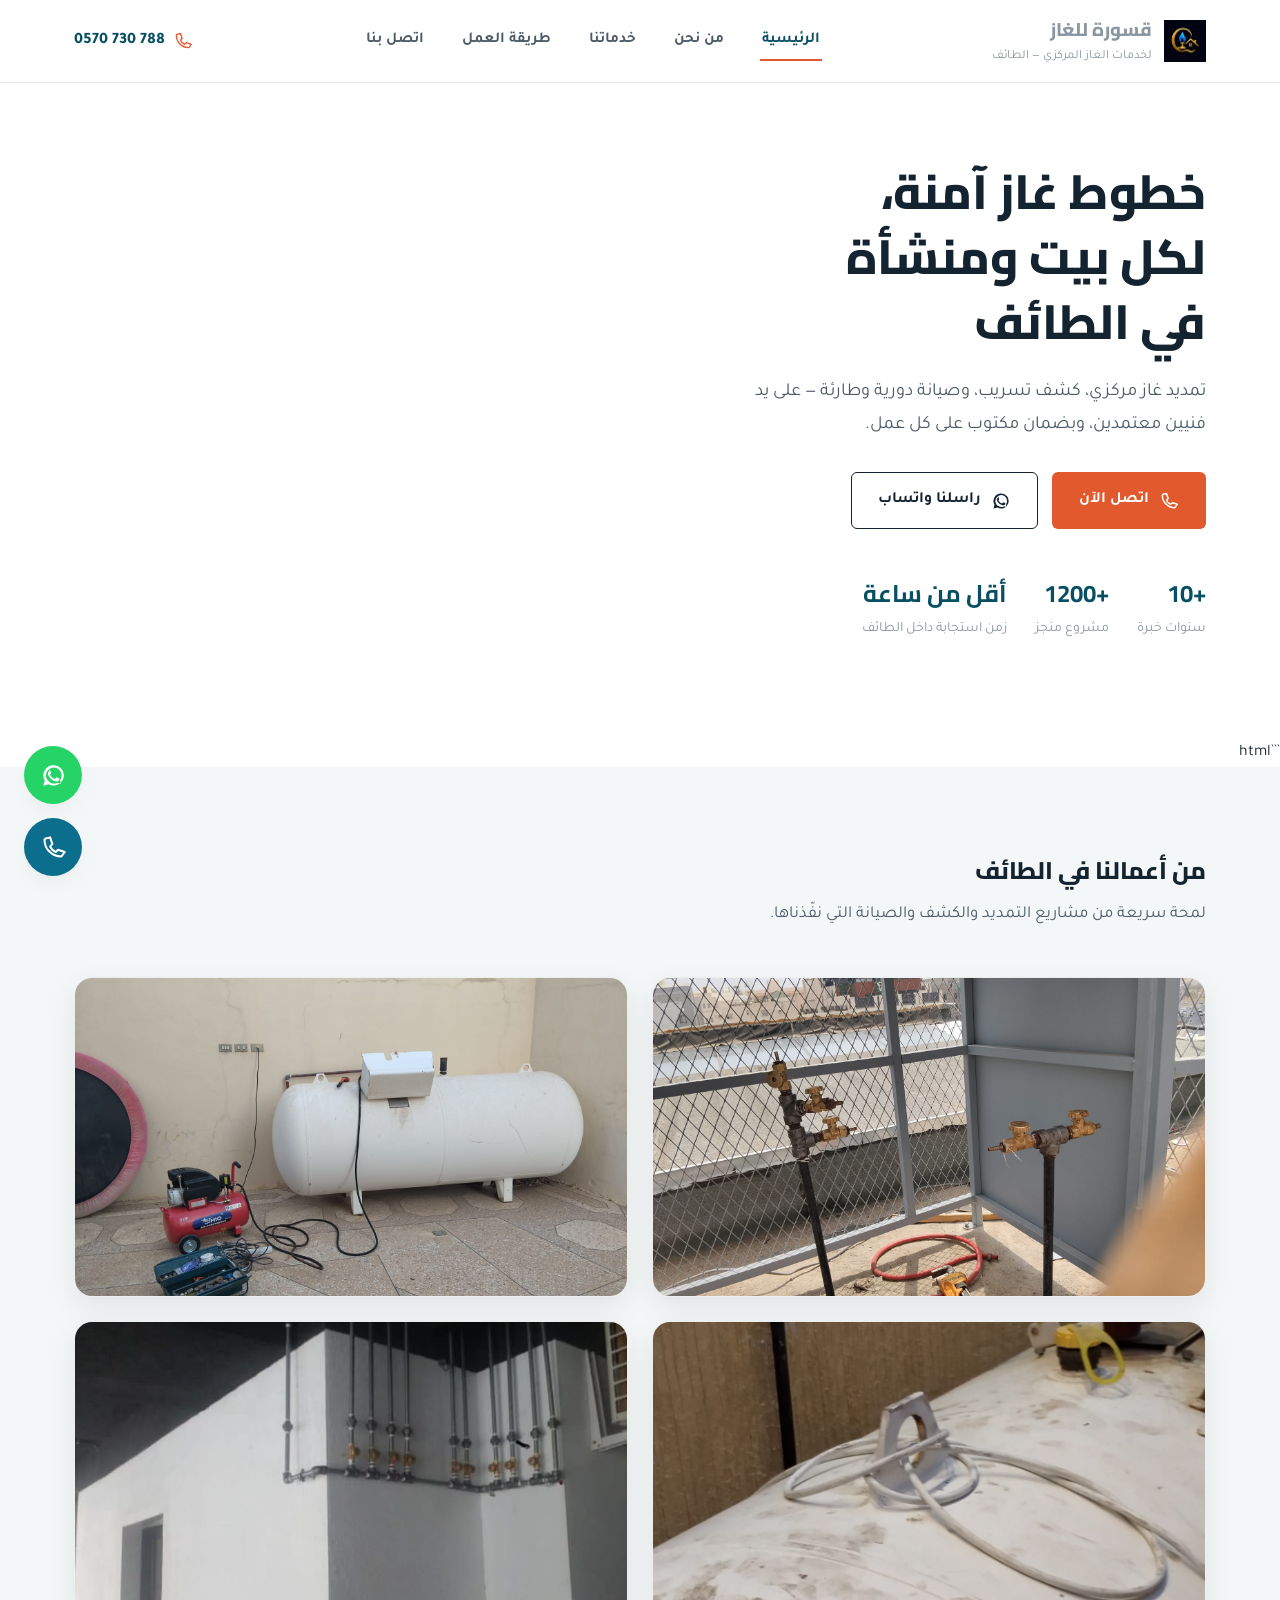
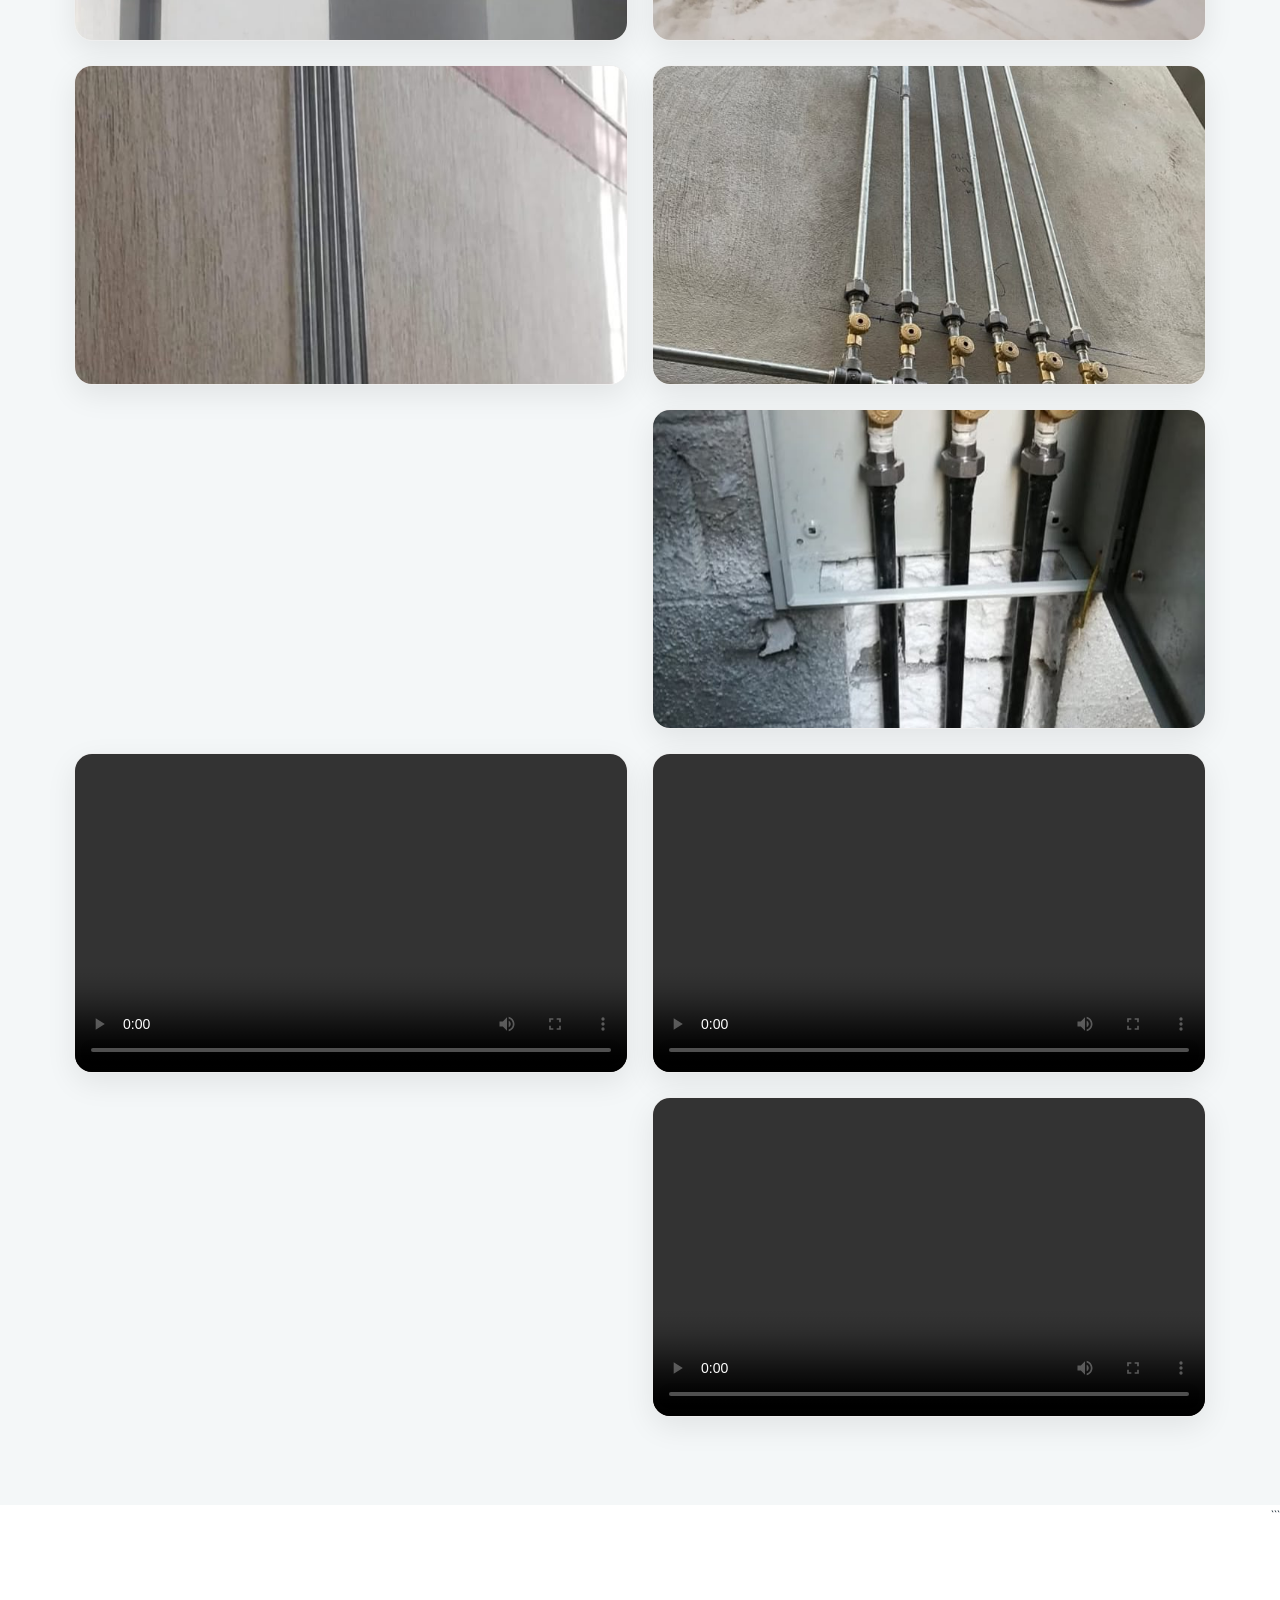
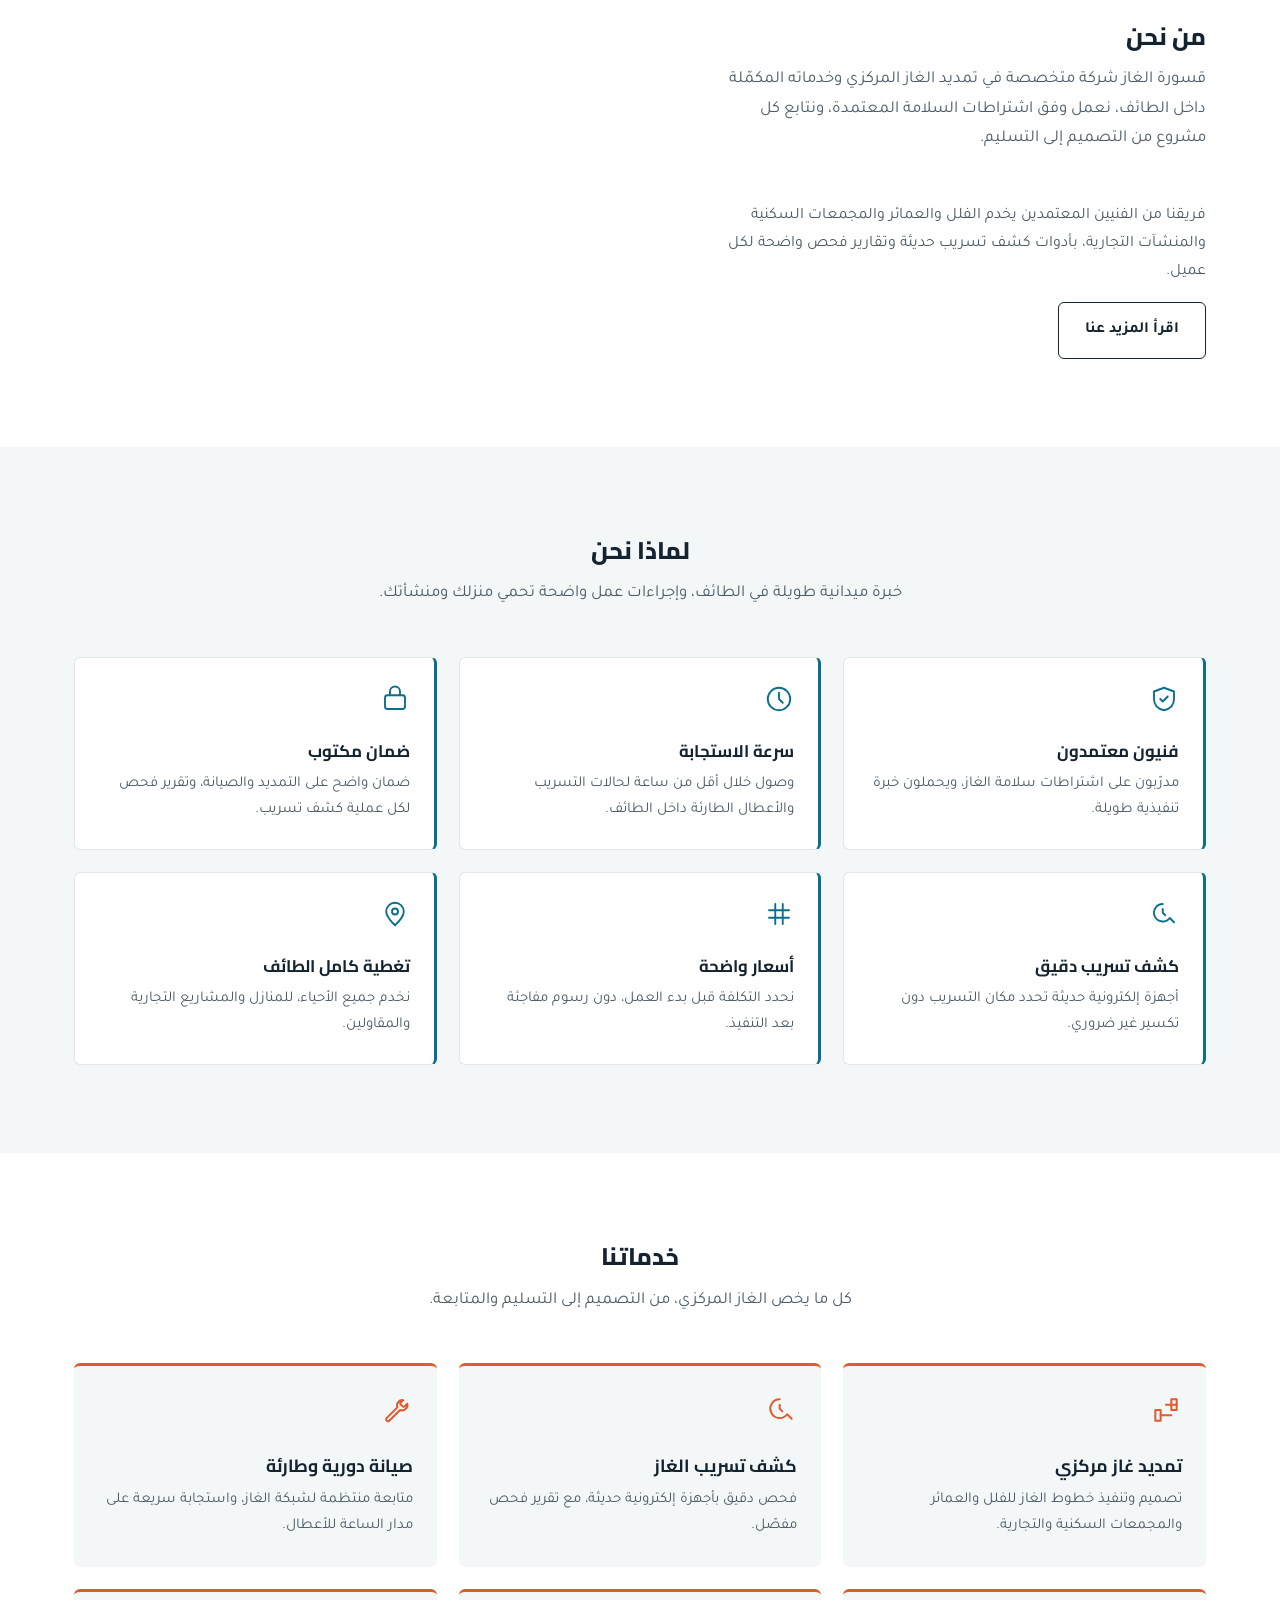
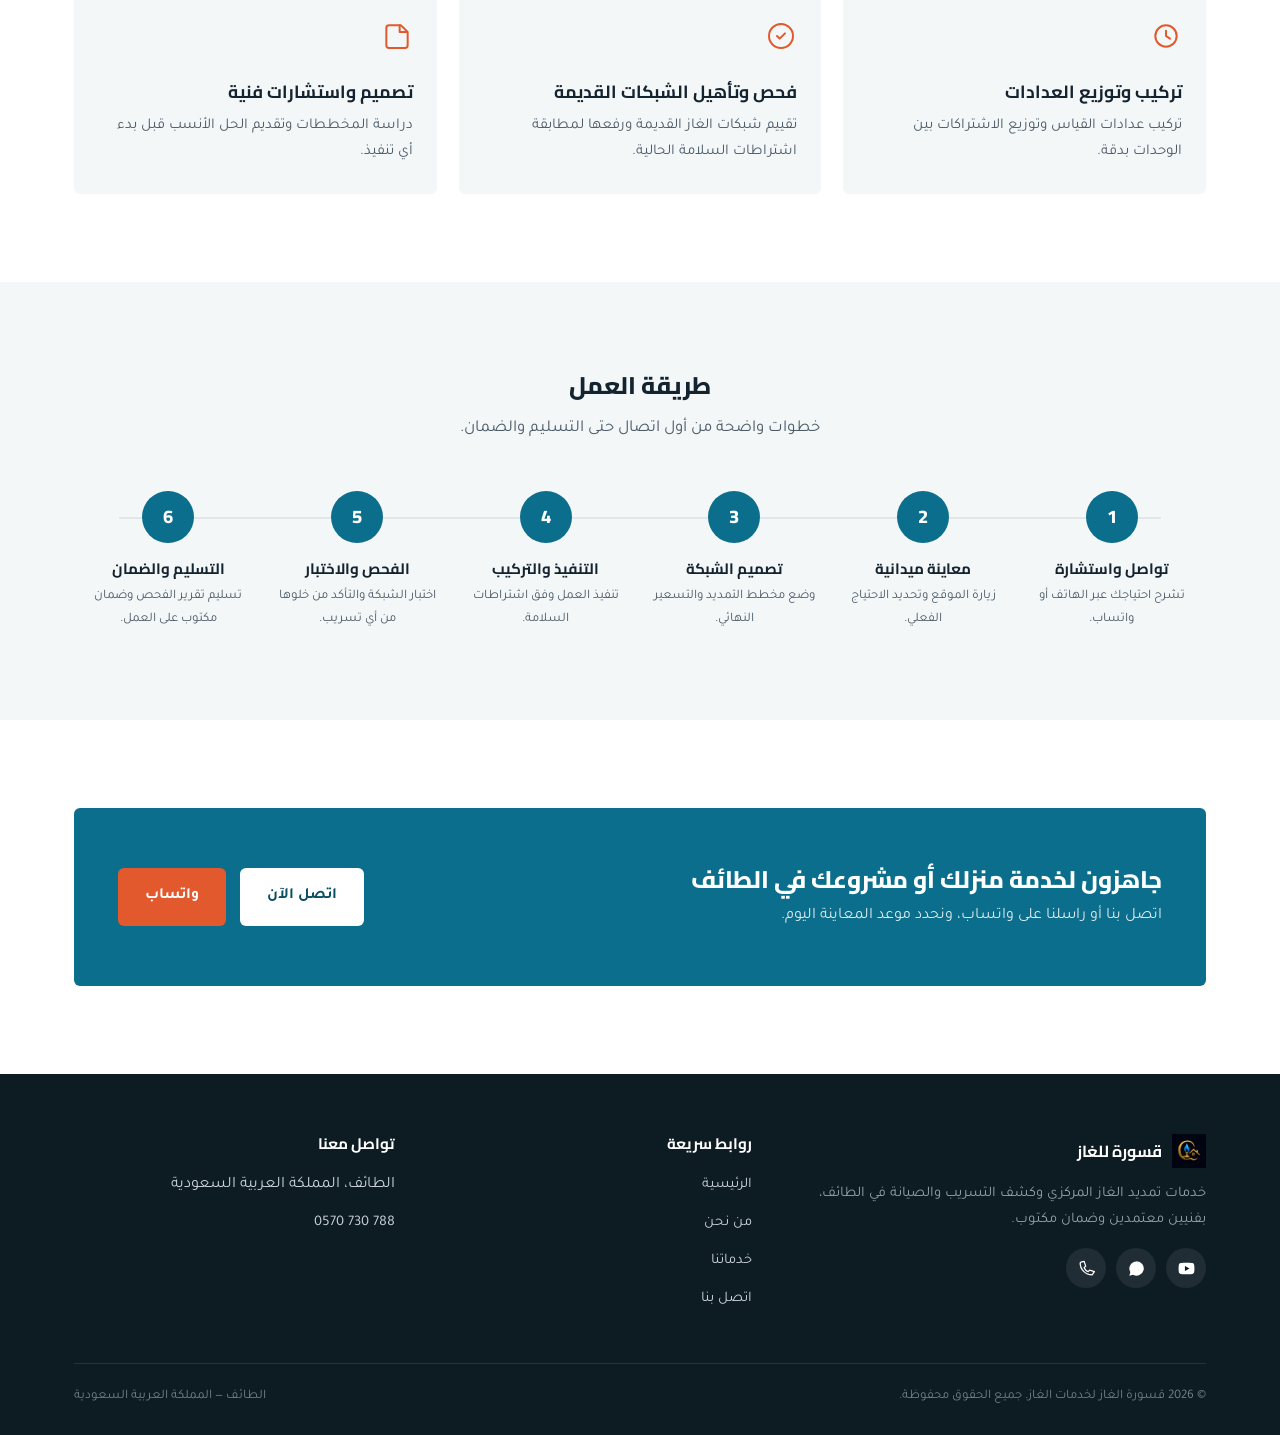
<file: index.html>
<!DOCTYPE html>
<html lang="ar" dir="rtl">
<head>
<meta charset="UTF-8">
<meta name="viewport" content="width=device-width, initial-scale=1.0">
<title>قسورة للغاز | تمديد غاز مركزي وكشف تسريب وصيانة في الطائف</title>
<meta name="description" content="قسورة الغاز لخدمات الغاز في الطائف: تمديد غاز مركزي، كشف تسريب، صيانة دورية وطارئة، بفنيين معتمدين وضمان مكتوب. اتصل الآن: 0570730788">
<link rel="icon" type="image/jpeg" href="assets/favicon.jpeg">
<link rel="preconnect" href="https://fonts.googleapis.com">
<link rel="preconnect" href="https://fonts.gstatic.com" crossorigin>
<link href="https://fonts.googleapis.com/css2?family=Cairo:wght@700;800&family=Tajawal:wght@400;500;700&display=swap" rel="stylesheet">
<link rel="stylesheet" href="css/style.css">
</head>
<body>

<!-- ===================== الهيدر ===================== -->
<header class="site-header">
  <div class="container">
    <a href="index.html" class="brand">
      <img src="assets/logo1.jpeg" alt="شعار قسورة الغاز">
      <span>
        <strong>قسورة للغاز</strong>
        <span> لخدمات الغاز المركزي — الطائف </span>
      </span>
    </a>

    <nav class="main-nav" id="main-nav">
      <a href="index.html" class="is-active">الرئيسية</a>
      <a href="about.html">من نحن</a>
      <a href="index.html#services">خدماتنا</a>
      <a href="index.html#process">طريقة العمل</a>
      <a href="contact.html">اتصل بنا</a>
    </nav>

    <div class="header-actions">
      <a class="header-phone" href="tel:+966570730788" aria-label="اتصل بنا">
        <svg viewBox="0 0 24 24" fill="none" stroke="currentColor" stroke-width="1.6" stroke-linecap="round" stroke-linejoin="round"><path d="M4 5c0 8.3 6.7 15 15 15l3-4-6-2-2 2c-2.4-1-4-2.6-5-5l2-2-2-6-4 1z"/></svg>
        <span>0570 730 788</span>
      </a>
      <button class="nav-toggle" id="nav-toggle" aria-label="فتح القائمة" aria-expanded="false" aria-controls="main-nav">
        <svg viewBox="0 0 24 24" fill="none" stroke="currentColor" stroke-width="1.8" stroke-linecap="round"><path d="M4 6h16M4 12h16M4 18h16"/></svg>
      </button>
    </div>
  </div>
</header>

<!-- ===================== الهيرو ===================== -->
<section class="hero">
  <div class="container">
    <div class="hero-copy">
      <h1>خطوط غاز آمنة، لكل بيت ومنشأة في الطائف</h1>
      <p class="lede">تمديد غاز مركزي، كشف تسريب، وصيانة دورية وطارئة — على يد فنيين معتمدين، وبضمان مكتوب على كل عمل.</p>
      <div class="hero-actions">
        <a class="btn btn-primary" href="tel:+966570730788">
          <svg viewBox="0 0 24 24" fill="none" stroke="currentColor" stroke-width="1.8" stroke-linecap="round" stroke-linejoin="round"><path d="M4 5c0 8.3 6.7 15 15 15l3-4-6-2-2 2c-2.4-1-4-2.6-5-5l2-2-2-6-4 1z"/></svg>
          اتصل الآن
        </a>
        <a class="btn btn-outline" href="https://wa.me/966570730788?text=مرحباً%2C%20أرغب%20بالاستفسار%20عن%20خدمات%20الغاز" target="_blank" rel="noopener">
          <svg viewBox="0 0 24 24" fill="currentColor"><path d="M12 3a9 9 0 0 0-7.8 13.5L3 21l4.7-1.2A9 9 0 1 0 12 3zm0 1.8a7.2 7.2 0 0 1 6.1 11l-.2.4.8 3-3-.8-.4.2A7.2 7.2 0 1 1 12 4.8zm-3.6 3.5c-.2 0-.5 0-.6.3-.2.3-.8.8-.8 1.9s.8 2.2 1 2.4c.1.2 1.7 2.7 4.3 3.7 2.1.8 2.5.6 3 .6.5 0 1.6-.6 1.8-1.2.2-.6.2-1.1.1-1.2-.1-.1-.2-.2-.5-.3l-1.7-.8c-.2-.1-.4-.2-.6.1-.2.3-.7.9-.9 1-.2.2-.3.2-.6.1-.3-.2-1.2-.5-2.3-1.4-.9-.8-1.4-1.8-1.6-2-.2-.3 0-.4.1-.6l.4-.5c.1-.2.2-.3.3-.5.1-.2 0-.4 0-.5-.1-.1-.6-1.5-.8-2-.2-.5-.4-.4-.6-.4z"/></svg>
          راسلنا واتساب
        </a>
      </div>
      <div class="hero-meta">
        <div><strong>+10</strong><span>سنوات خبرة</span></div>
        <div><strong>+1200</strong><span>مشروع منجز</span></div>
        <div><strong>أقل من ساعة</strong><span>زمن استجابة داخل الطائف</span></div>
      </div>
    </div>


  </div>
</section>

<!-- ===================== أعمالنا: صور وفيديوهات ===================== -->
```html
<section class="section section--soft" id="gallery">
  <div class="container">
    <div class="section-head">
      <h2>من أعمالنا في الطائف</h2>
      <p>لمحة سريعة من مشاريع التمديد والكشف والصيانة التي نفّذناها.</p>
    </div>

    <div class="media-grid">

      <figure class="media-card">
        <img src="assets/1.jpeg" alt="من أعمال تمديد الغاز">
      </figure>

      <figure class="media-card">
        <img src="assets/2.jpeg" alt="من أعمال كشف تسريب الغاز">
      </figure>

      <figure class="media-card">
        <img src="assets/4.jpeg" alt="من أعمال الغاز في الطائف">
      </figure>

            <figure class="media-card">
        <img src="assets/5.jpeg" alt="من أعمال الغاز في الطائف">
      </figure>

            <figure class="media-card">
        <img src="assets/6.jpeg" alt="من أعمال الغاز في الطائف">
      </figure>

            <figure class="media-card">
        <img src="assets/7.jpeg" alt="من أعمال الغاز في الطائف">
      </figure>

            <figure class="media-card">
        <img src="assets/8.jpeg" alt="من أعمال الغاز في الطائف">
      </figure>

    </div>

    <div class="video-grid">

      <div class="video-card">
        <video controls preload="metadata">
          <source src="assets/1.mp4" type="video/mp4">
          المتصفح لا يدعم تشغيل الفيديو.
        </video>
      </div>

      <div class="video-card">
        <video controls preload="metadata">
          <source src="assets/2.mp4" type="video/mp4">
          المتصفح لا يدعم تشغيل الفيديو.
        </video>
      </div>

      <div class="video-card">
        <video controls preload="metadata">
          <source src="assets/3.mp4" type="video/mp4">
          المتصفح لا يدعم تشغيل الفيديو.
        </video>
      </div>

    </div>

  </div>
</section>
```


<!-- ===================== من نحن (نبذة) ===================== -->
<section class="section" id="about">
  <div class="container contact-grid">
    <div>
      <div class="section-head">
        <h2>من نحن</h2>
        <p>قسورة الغاز شركة متخصصة في تمديد الغاز المركزي وخدماته المكمّلة داخل الطائف، نعمل وفق اشتراطات السلامة المعتمدة، ونتابع كل مشروع من التصميم إلى التسليم.</p>
      </div>
      <p>فريقنا من الفنيين المعتمدين يخدم الفلل والعمائر والمجمعات السكنية والمنشآت التجارية، بأدوات كشف تسريب حديثة وتقارير فحص واضحة لكل عميل.</p>
      <a class="btn btn-outline" href="about.html">اقرأ المزيد عنا</a>
    </div>

  </div>
</section>

<!-- ===================== لماذا نحن ===================== -->
<section class="section section--soft" id="why">
  <div class="container">
    <div class="section-head section-head--center">
      <h2>لماذا نحن</h2>
      <p>خبرة ميدانية طويلة في الطائف، وإجراءات عمل واضحة تحمي منزلك ومنشأتك.</p>
    </div>
    <div class="grid grid--3">
      <div class="feature-card">
        <svg viewBox="0 0 24 24" fill="none" stroke="currentColor" stroke-width="1.5" stroke-linecap="round" stroke-linejoin="round"><path d="M12 3 4 6v6c0 5 3.5 8 8 9 4.5-1 8-4 8-9V6l-8-3z"/><path d="m9 12 2 2 4-4"/></svg>
        <h3>فنيون معتمدون</h3>
        <p>مدرّبون على اشتراطات سلامة الغاز، ويحملون خبرة تنفيذية طويلة.</p>
      </div>
      <div class="feature-card">
        <svg viewBox="0 0 24 24" fill="none" stroke="currentColor" stroke-width="1.5" stroke-linecap="round" stroke-linejoin="round"><circle cx="12" cy="12" r="9"/><path d="M12 7v5l3 3"/></svg>
        <h3>سرعة الاستجابة</h3>
        <p>وصول خلال أقل من ساعة لحالات التسريب والأعطال الطارئة داخل الطائف.</p>
      </div>
      <div class="feature-card">
        <svg viewBox="0 0 24 24" fill="none" stroke="currentColor" stroke-width="1.5" stroke-linecap="round" stroke-linejoin="round"><rect x="4" y="9" width="16" height="11" rx="2"/><path d="M8 9V6a4 4 0 0 1 8 0v3"/></svg>
        <h3>ضمان مكتوب</h3>
        <p>ضمان واضح على التمديد والصيانة، وتقرير فحص لكل عملية كشف تسريب.</p>
      </div>
      <div class="feature-card">
        <svg viewBox="0 0 24 24" fill="none" stroke="currentColor" stroke-width="1.5" stroke-linecap="round" stroke-linejoin="round"><path d="M11 4a7 7 0 1 0 5.6 11.2l3.4 3.4"/><path d="M11 8v3l2 2"/></svg>
        <h3>كشف تسريب دقيق</h3>
        <p>أجهزة إلكترونية حديثة تحدد مكان التسريب دون تكسير غير ضروري.</p>
      </div>
      <div class="feature-card">
        <svg viewBox="0 0 24 24" fill="none" stroke="currentColor" stroke-width="1.5" stroke-linecap="round" stroke-linejoin="round"><path d="M4 9h16M4 15h16" /><path d="M9 4v16M15 4v16"/></svg>
        <h3>أسعار واضحة</h3>
        <p>نحدد التكلفة قبل بدء العمل، دون رسوم مفاجئة بعد التنفيذ.</p>
      </div>
      <div class="feature-card">
        <svg viewBox="0 0 24 24" fill="none" stroke="currentColor" stroke-width="1.5" stroke-linecap="round" stroke-linejoin="round"><path d="M12 21s-7-6.2-7-11a7 7 0 0 1 14 0c0 4.8-7 11-7 11z"/><circle cx="12" cy="10" r="2.4"/></svg>
        <h3>تغطية كامل الطائف</h3>
        <p>نخدم جميع الأحياء، للمنازل والمشاريع التجارية والمقاولين.</p>
      </div>
    </div>
  </div>
</section>

<!-- ===================== خدماتنا ===================== -->
<section class="section" id="services">
  <div class="container">
    <div class="section-head section-head--center">
      <h2>خدماتنا</h2>
      <p>كل ما يخص الغاز المركزي، من التصميم إلى التسليم والمتابعة.</p>
    </div>
    <div class="grid grid--3">
      <div class="service-card">
        <svg viewBox="0 0 24 24" fill="none" stroke="currentColor" stroke-width="1.5" stroke-linecap="round" stroke-linejoin="round"><path d="M4 12h4v8H4zM16 4h4v8h-4z"/><path d="M8 16h8M20 8h-8"/></svg>
        <h3>تمديد غاز مركزي</h3>
        <p>تصميم وتنفيذ خطوط الغاز للفلل والعمائر والمجمعات السكنية والتجارية.</p>
      </div>
      <div class="service-card">
        <svg viewBox="0 0 24 24" fill="none" stroke="currentColor" stroke-width="1.5" stroke-linecap="round" stroke-linejoin="round"><path d="M11 4a7 7 0 1 0 5.6 11.2l3.4 3.4"/><path d="M11 8v3l2 2"/></svg>
        <h3>كشف تسريب الغاز</h3>
        <p>فحص دقيق بأجهزة إلكترونية حديثة، مع تقرير فحص مفصّل.</p>
      </div>
      <div class="service-card">
        <svg viewBox="0 0 24 24" fill="none" stroke="currentColor" stroke-width="1.5" stroke-linecap="round" stroke-linejoin="round"><path d="M14.7 6.3a1 1 0 0 0 0 1.4l1.6 1.6a1 1 0 0 0 1.4 0l2-2A4 4 0 0 1 14.3 12L6 20.3a1.5 1.5 0 0 1-2-2L12.3 10a4 4 0 0 1 4.4-5.4z"/></svg>
        <h3>صيانة دورية وطارئة</h3>
        <p>متابعة منتظمة لشبكة الغاز، واستجابة سريعة على مدار الساعة للأعطال.</p>
      </div>
      <div class="service-card">
        <svg viewBox="0 0 24 24" fill="none" stroke="currentColor" stroke-width="1.5" stroke-linecap="round" stroke-linejoin="round"><circle cx="12" cy="12" r="8"/><path d="M12 8v4l3 2"/></svg>
        <h3>تركيب وتوزيع العدادات</h3>
        <p>تركيب عدادات القياس وتوزيع الاشتراكات بين الوحدات بدقة.</p>
      </div>
      <div class="service-card">
        <svg viewBox="0 0 24 24" fill="none" stroke="currentColor" stroke-width="1.5" stroke-linecap="round" stroke-linejoin="round"><path d="M9 12l2 2 4-4"/><circle cx="12" cy="12" r="9"/></svg>
        <h3>فحص وتأهيل الشبكات القديمة</h3>
        <p>تقييم شبكات الغاز القديمة ورفعها لمطابقة اشتراطات السلامة الحالية.</p>
      </div>
      <div class="service-card">
        <svg viewBox="0 0 24 24" fill="none" stroke="currentColor" stroke-width="1.5" stroke-linecap="round" stroke-linejoin="round"><path d="M4 19V6a2 2 0 0 1 2-2h9l5 5v10a2 2 0 0 1-2 2H6a2 2 0 0 1-2-2z"/><path d="M14 4v5h5"/></svg>
        <h3>تصميم واستشارات فنية</h3>
        <p>دراسة المخططات وتقديم الحل الأنسب قبل بدء أي تنفيذ.</p>
      </div>
    </div>
  </div>
</section>

<!-- ===================== طريقة العمل ===================== -->
<section class="section section--soft" id="process">
  <div class="container">
    <div class="section-head section-head--center">
      <h2>طريقة العمل</h2>
      <p>خطوات واضحة من أول اتصال حتى التسليم والضمان.</p>
    </div>
    <div class="process">
      <div class="process-step"><div class="num">1</div><h4>تواصل واستشارة</h4><p>تشرح احتياجك عبر الهاتف أو واتساب.</p></div>
      <div class="process-step"><div class="num">2</div><h4>معاينة ميدانية</h4><p>زيارة الموقع وتحديد الاحتياج الفعلي.</p></div>
      <div class="process-step"><div class="num">3</div><h4>تصميم الشبكة</h4><p>وضع مخطط التمديد والتسعير النهائي.</p></div>
      <div class="process-step"><div class="num">4</div><h4>التنفيذ والتركيب</h4><p>تنفيذ العمل وفق اشتراطات السلامة.</p></div>
      <div class="process-step"><div class="num">5</div><h4>الفحص والاختبار</h4><p>اختبار الشبكة والتأكد من خلوها من أي تسريب.</p></div>
      <div class="process-step"><div class="num">6</div><h4>التسليم والضمان</h4><p>تسليم تقرير الفحص وضمان مكتوب على العمل.</p></div>
    </div>
  </div>
</section>

<!-- ===================== أرقام ===================== -->


<!-- ===================== دعوة أخيرة ===================== -->
<section class="section">
  <div class="container">
    <div class="cta-band">
      <div>
        <h2>جاهزون لخدمة منزلك أو مشروعك في الطائف</h2>
        <p>اتصل بنا أو راسلنا على واتساب، ونحدد موعد المعاينة اليوم.</p>
      </div>
      <div class="cta-actions">
        <a class="btn btn-white" href="tel:+966570730788">اتصل الآن</a>
        <a class="btn btn-primary" href="https://wa.me/966570730788" target="_blank" rel="noopener">واتساب</a>
      </div>
    </div>
  </div>
</section>

<!-- ===================== الفوتر ===================== -->
<footer class="site-footer">
  <div class="container">
    <div class="footer-grid">
      <div>
        <div class="footer-brand">
          <img src="assets/logo1.jpeg" alt="شعار قسورة الغاز" width="34" height="34">
          <strong>قسورة للغاز</strong>
        </div>
        <p>خدمات تمديد الغاز المركزي وكشف التسريب والصيانة في الطائف، بفنيين معتمدين وضمان مكتوب.</p>
        <div class="social-row">
          <a href="https://youtube.com/@qasouragazservices?si=-0hBZn8vvrT3ul_j" target="_blank" rel="noopener" aria-label="قناتنا على يوتيوب">
            <svg viewBox="0 0 24 24" fill="currentColor"><path d="M22 12s0-3.2-.4-4.7a3 3 0 0 0-2.1-2.1C17.9 4.8 12 4.8 12 4.8s-5.9 0-7.5.4A3 3 0 0 0 2.4 7.3C2 8.8 2 12 2 12s0 3.2.4 4.7a3 3 0 0 0 2.1 2.1c1.6.4 7.5.4 7.5.4s5.9 0 7.5-.4a3 3 0 0 0 2.1-2.1C22 15.2 22 12 22 12z"/><path d="M10 15.3V8.7L15.8 12z" fill="#0d1b23"/></svg>
          </a>
          <a href="https://wa.me/966570730788" target="_blank" rel="noopener" aria-label="واتساب">
            <svg viewBox="0 0 24 24" fill="currentColor"><path d="M12 3a9 9 0 0 0-7.8 13.5L3 21l4.7-1.2A9 9 0 1 0 12 3z"/></svg>
          </a>
          <a href="tel:+966570730788" aria-label="اتصال">
            <svg viewBox="0 0 24 24" fill="none" stroke="currentColor" stroke-width="1.6" stroke-linecap="round" stroke-linejoin="round"><path d="M4 5c0 8.3 6.7 15 15 15l3-4-6-2-2 2c-2.4-1-4-2.6-5-5l2-2-2-6-4 1z"/></svg>
          </a>
        </div>
      </div>
      <div>
        <h4>روابط سريعة</h4>
        <ul class="footer-links">
          <li><a href="index.html">الرئيسية</a></li>
          <li><a href="about.html">من نحن</a></li>
          <li><a href="index.html#services">خدماتنا</a></li>
          <li><a href="contact.html">اتصل بنا</a></li>
        </ul>
      </div>
      <div>
        <h4>تواصل معنا</h4>
        <ul class="footer-links">
          <li>الطائف، المملكة العربية السعودية</li>
          <li><a href="tel:+966570730788" style="direction:ltr;display:inline-block">0570 730 788</a></li>
        </ul>
      </div>
    </div>
    <div class="footer-bottom">
      <span>© <span data-year></span> قسورة الغاز لخدمات الغاز. جميع الحقوق محفوظة.</span>
      <span>الطائف — المملكة العربية السعودية</span>
    </div>
  </div>
</footer>

<!-- ===================== أزرار عائمة ===================== -->
<div class="fab-stack">
  <a class="fab fab-whatsapp" href="https://wa.me/966570730788" target="_blank" rel="noopener" aria-label="تواصل عبر واتساب">
    <svg viewBox="0 0 24 24" fill="currentColor"><path d="M12 3a9 9 0 0 0-7.8 13.5L3 21l4.7-1.2A9 9 0 1 0 12 3zm0 1.8a7.2 7.2 0 0 1 6.1 11l-.2.4.8 3-3-.8-.4.2A7.2 7.2 0 1 1 12 4.8zm-3.6 3.5c-.2 0-.5 0-.6.3-.2.3-.8.8-.8 1.9s.8 2.2 1 2.4c.1.2 1.7 2.7 4.3 3.7 2.1.8 2.5.6 3 .6.5 0 1.6-.6 1.8-1.2.2-.6.2-1.1.1-1.2-.1-.1-.2-.2-.5-.3l-1.7-.8c-.2-.1-.4-.2-.6.1-.2.3-.7.9-.9 1-.2.2-.3.2-.6.1-.3-.2-1.2-.5-2.3-1.4-.9-.8-1.4-1.8-1.6-2-.2-.3 0-.4.1-.6l.4-.5c.1-.2.2-.3.3-.5.1-.2 0-.4 0-.5-.1-.1-.6-1.5-.8-2-.2-.5-.4-.4-.6-.4z"/></svg>
  </a>
  <a class="fab fab-call" href="tel:+966570730788" aria-label="اتصال مباشر">
    <svg viewBox="0 0 24 24" fill="none" stroke="currentColor" stroke-width="1.8" stroke-linecap="round" stroke-linejoin="round"><path d="M4 5c0 8.3 6.7 15 15 15l3-4-6-2-2 2c-2.4-1-4-2.6-5-5l2-2-2-6-4 1z"/></svg>
  </a>
</div>

<script src="js/main.js"></script>
</body>
</html>
</file>
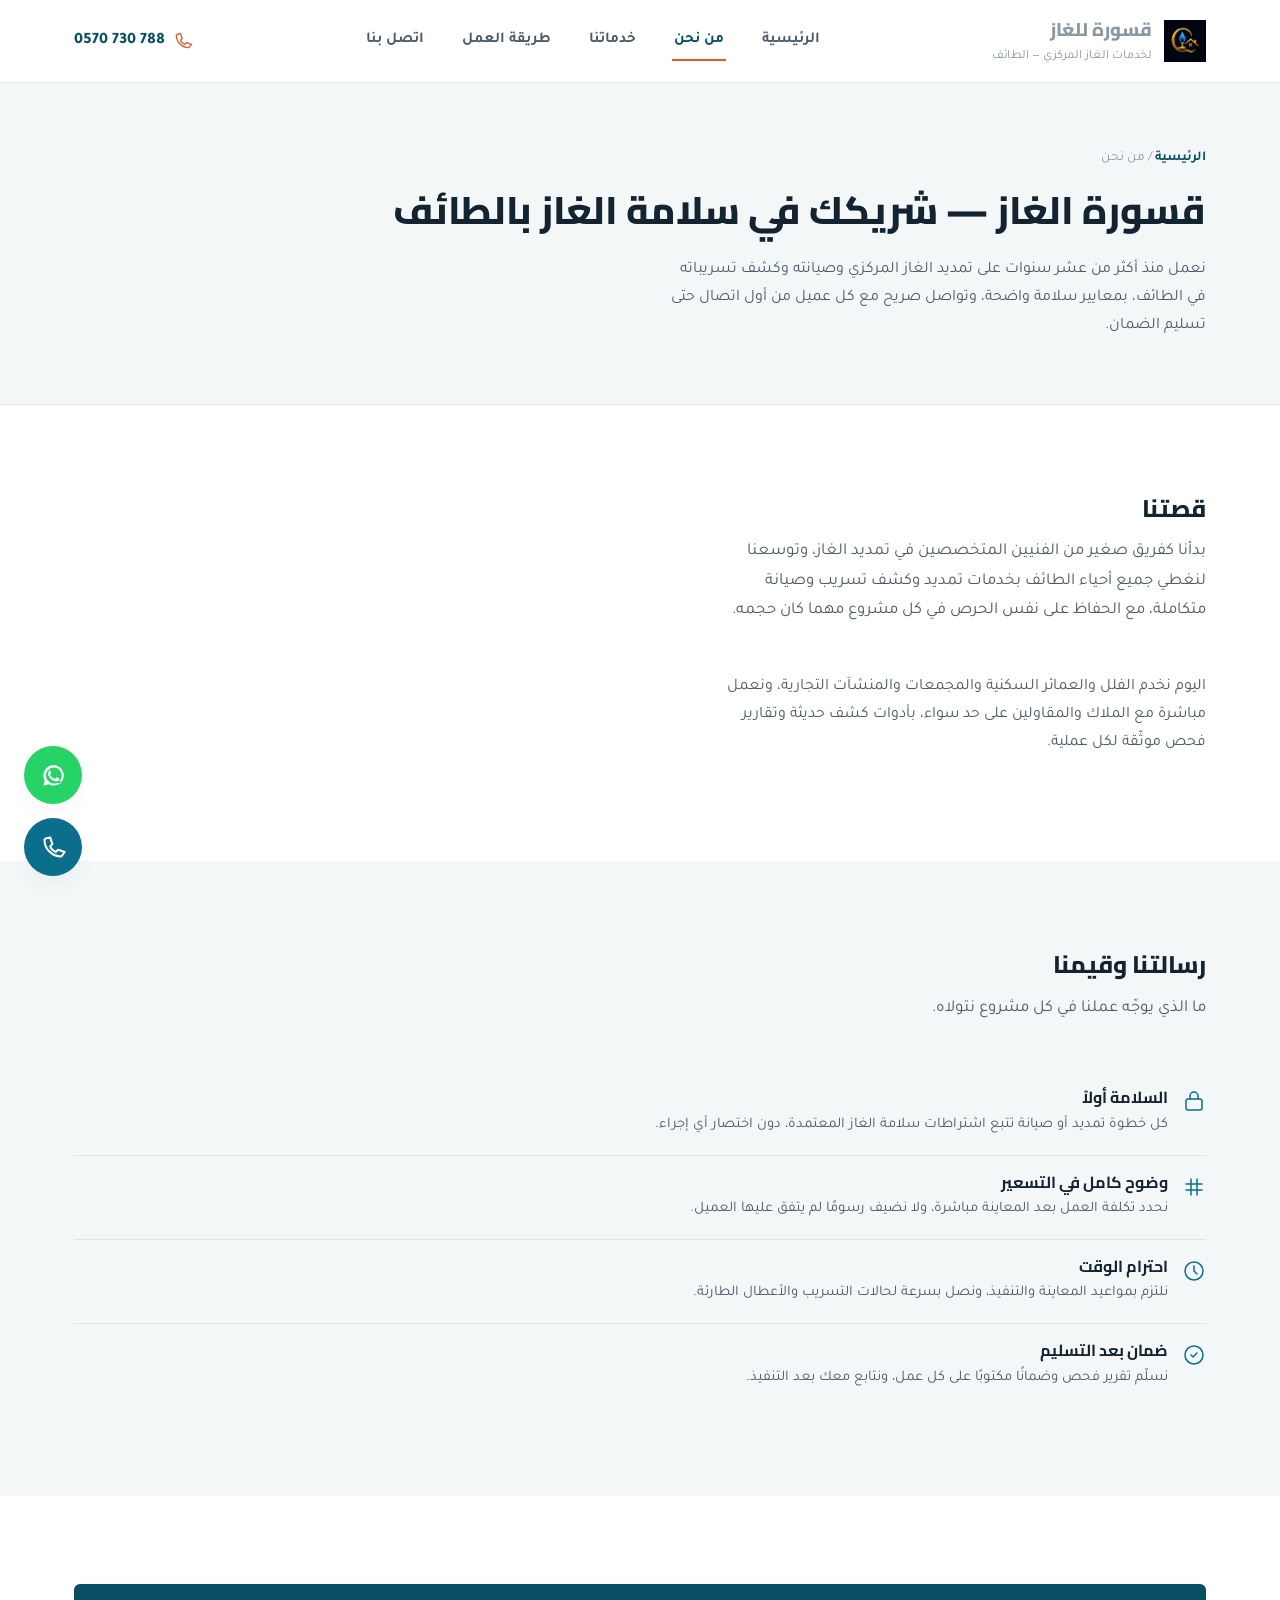
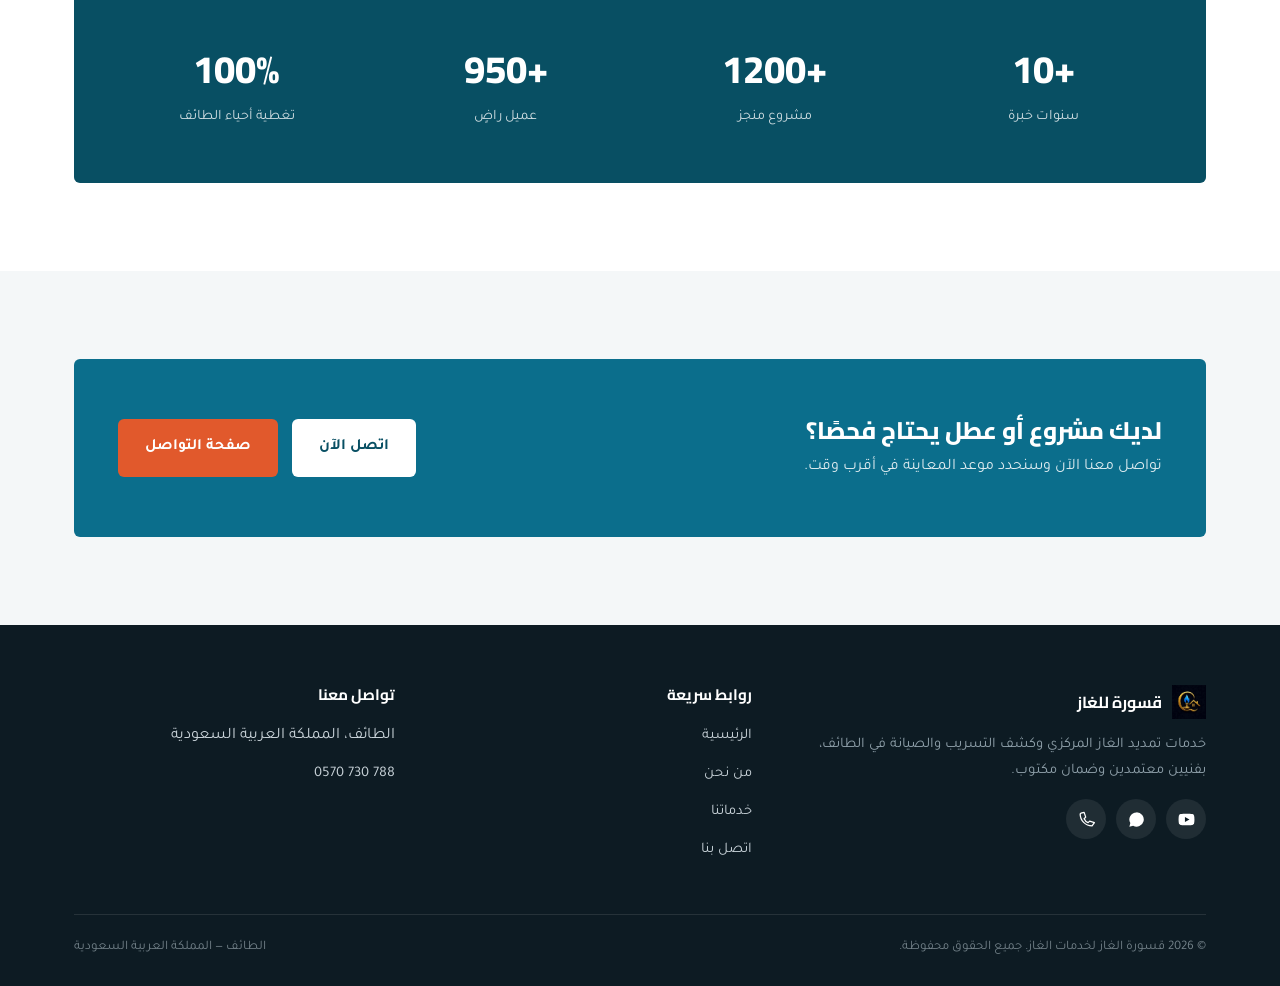
<file: about.html>
<!DOCTYPE html>
<html lang="ar" dir="rtl">
<head>
<meta charset="UTF-8">
<meta name="viewport" content="width=device-width, initial-scale=1.0">
<title>من نحن | قسورة للغاز — خدمات الغاز في الطائف</title>
<meta name="description" content="تعرف على قسورة الغاز، الشركة المتخصصة في تمديد الغاز المركزي وكشف التسريب والصيانة في الطائف.">
<link rel="icon" type="image/jpeg" href="assets/favicon.jpeg">
<link rel="preconnect" href="https://fonts.googleapis.com">
<link rel="preconnect" href="https://fonts.gstatic.com" crossorigin>
<link href="https://fonts.googleapis.com/css2?family=Cairo:wght@700;800&family=Tajawal:wght@400;500;700&display=swap" rel="stylesheet">
<link rel="stylesheet" href="css/style.css">
</head>
<body>

<header class="site-header">
  <div class="container">
    <a href="index.html" class="brand">
      <img src="assets/logo1.jpeg" alt="شعار قسورة الغاز">
      <span>
        <strong>قسورة للغاز</strong>
        <span>لخدمات الغاز المركزي — الطائف</span>
      </span>
    </a>
    <nav class="main-nav" id="main-nav">
      <a href="index.html">الرئيسية</a>
      <a href="about.html" class="is-active">من نحن</a>
      <a href="index.html#services">خدماتنا</a>
      <a href="index.html#process">طريقة العمل</a>
      <a href="contact.html">اتصل بنا</a>
    </nav>
    <div class="header-actions">
      <a class="header-phone" href="tel:+966570730788" aria-label="اتصل بنا">
        <svg viewBox="0 0 24 24" fill="none" stroke="currentColor" stroke-width="1.6" stroke-linecap="round" stroke-linejoin="round"><path d="M4 5c0 8.3 6.7 15 15 15l3-4-6-2-2 2c-2.4-1-4-2.6-5-5l2-2-2-6-4 1z"/></svg>
        <span>0570 730 788</span>
      </a>
      <button class="nav-toggle" id="nav-toggle" aria-label="فتح القائمة" aria-expanded="false" aria-controls="main-nav">
        <svg viewBox="0 0 24 24" fill="none" stroke="currentColor" stroke-width="1.8" stroke-linecap="round"><path d="M4 6h16M4 12h16M4 18h16"/></svg>
      </button>
    </div>
  </div>
</header>

<div class="page-hero">
  <div class="container">
    <div class="breadcrumb"><a href="index.html">الرئيسية</a> / من نحن</div>
    <h1>قسورة الغاز — شريكك في سلامة الغاز بالطائف</h1>
    <p style="max-width:60ch">نعمل منذ أكثر من عشر سنوات على تمديد الغاز المركزي وصيانته وكشف تسريباته في الطائف، بمعايير سلامة واضحة، وتواصل صريح مع كل عميل من أول اتصال حتى تسليم الضمان.</p>
  </div>
</div>

<section class="section">
  <div class="container contact-grid">

    <div>
      <div class="section-head">
        <h2>قصتنا</h2>
        <p>بدأنا كفريق صغير من الفنيين المتخصصين في تمديد الغاز، وتوسعنا لنغطي جميع أحياء الطائف بخدمات تمديد وكشف تسريب وصيانة متكاملة، مع الحفاظ على نفس الحرص في كل مشروع مهما كان حجمه.</p>
      </div>
      <p>اليوم نخدم الفلل والعمائر السكنية والمجمعات والمنشآت التجارية، ونعمل مباشرة مع الملاك والمقاولين على حد سواء، بأدوات كشف حديثة وتقارير فحص موثّقة لكل عملية.</p>
    </div>
  </div>
</section>

<section class="section section--soft">
  <div class="container">
    <div class="section-head">
      <h2>رسالتنا وقيمنا</h2>
      <p>ما الذي يوجّه عملنا في كل مشروع نتولاه.</p>
    </div>
    <ul class="values-list">
      <li>
        <svg viewBox="0 0 24 24" fill="none" stroke="currentColor" stroke-width="1.5" stroke-linecap="round" stroke-linejoin="round"><rect x="4" y="9" width="16" height="11" rx="2"/><path d="M8 9V6a4 4 0 0 1 8 0v3"/></svg>
        <div>
          <h4>السلامة أولاً</h4>
          <p>كل خطوة تمديد أو صيانة تتبع اشتراطات سلامة الغاز المعتمدة، دون اختصار أي إجراء.</p>
        </div>
      </li>
      <li>
        <svg viewBox="0 0 24 24" fill="none" stroke="currentColor" stroke-width="1.5" stroke-linecap="round" stroke-linejoin="round"><path d="M4 9h16M4 15h16"/><path d="M9 4v16M15 4v16"/></svg>
        <div>
          <h4>وضوح كامل في التسعير</h4>
          <p>نحدد تكلفة العمل بعد المعاينة مباشرة، ولا نضيف رسومًا لم يتفق عليها العميل.</p>
        </div>
      </li>
      <li>
        <svg viewBox="0 0 24 24" fill="none" stroke="currentColor" stroke-width="1.5" stroke-linecap="round" stroke-linejoin="round"><circle cx="12" cy="12" r="9"/><path d="M12 7v5l3 3"/></svg>
        <div>
          <h4>احترام الوقت</h4>
          <p>نلتزم بمواعيد المعاينة والتنفيذ، ونصل بسرعة لحالات التسريب والأعطال الطارئة.</p>
        </div>
      </li>
      <li>
        <svg viewBox="0 0 24 24" fill="none" stroke="currentColor" stroke-width="1.5" stroke-linecap="round" stroke-linejoin="round"><path d="M9 12l2 2 4-4"/><circle cx="12" cy="12" r="9"/></svg>
        <div>
          <h4>ضمان بعد التسليم</h4>
          <p>نسلّم تقرير فحص وضمانًا مكتوبًا على كل عمل، ونتابع معك بعد التنفيذ.</p>
        </div>
      </li>
    </ul>
  </div>
</section>

<section class="section">
  <div class="container">
    <div class="stats-band">
      <div class="stats">
        <div><strong>+10</strong><span>سنوات خبرة</span></div>
        <div><strong>+1200</strong><span>مشروع منجز</span></div>
        <div><strong>+950</strong><span>عميل راضٍ</span></div>
        <div><strong>100%</strong><span>تغطية أحياء الطائف</span></div>
      </div>
    </div>
  </div>
</section>

<section class="section section--soft">
  <div class="container">
    <div class="cta-band">
      <div>
        <h2>لديك مشروع أو عطل يحتاج فحصًا؟</h2>
        <p>تواصل معنا الآن وسنحدد موعد المعاينة في أقرب وقت.</p>
      </div>
      <div class="cta-actions">
        <a class="btn btn-white" href="tel:+966570730788">اتصل الآن</a>
        <a class="btn btn-primary" href="contact.html">صفحة التواصل</a>
      </div>
    </div>
  </div>
</section>

<footer class="site-footer">
  <div class="container">
    <div class="footer-grid">
      <div>
        <div class="footer-brand">
          <img src="assets/logo1.jpeg" alt="شعار قسورة للغاز" width="34" height="34">
          <strong>قسورة للغاز</strong>
        </div>
        <p>خدمات تمديد الغاز المركزي وكشف التسريب والصيانة في الطائف، بفنيين معتمدين وضمان مكتوب.</p>
        <div class="social-row">
          <a href="https://youtube.com/@qasouragazservices?si=-0hBZn8vvrT3ul_j" target="_blank" rel="noopener" aria-label="قناتنا على يوتيوب">
            <svg viewBox="0 0 24 24" fill="currentColor"><path d="M22 12s0-3.2-.4-4.7a3 3 0 0 0-2.1-2.1C17.9 4.8 12 4.8 12 4.8s-5.9 0-7.5.4A3 3 0 0 0 2.4 7.3C2 8.8 2 12 2 12s0 3.2.4 4.7a3 3 0 0 0 2.1 2.1c1.6.4 7.5.4 7.5.4s5.9 0 7.5-.4a3 3 0 0 0 2.1-2.1C22 15.2 22 12 22 12z"/><path d="M10 15.3V8.7L15.8 12z" fill="#0d1b23"/></svg>
          </a>
          <a href="https://wa.me/966570730788" target="_blank" rel="noopener" aria-label="واتساب">
            <svg viewBox="0 0 24 24" fill="currentColor"><path d="M12 3a9 9 0 0 0-7.8 13.5L3 21l4.7-1.2A9 9 0 1 0 12 3z"/></svg>
          </a>
          <a href="tel:+966570730788" aria-label="اتصال">
            <svg viewBox="0 0 24 24" fill="none" stroke="currentColor" stroke-width="1.6" stroke-linecap="round" stroke-linejoin="round"><path d="M4 5c0 8.3 6.7 15 15 15l3-4-6-2-2 2c-2.4-1-4-2.6-5-5l2-2-2-6-4 1z"/></svg>
          </a>
        </div>
      </div>
      <div>
        <h4>روابط سريعة</h4>
        <ul class="footer-links">
          <li><a href="index.html">الرئيسية</a></li>
          <li><a href="about.html">من نحن</a></li>
          <li><a href="index.html#services">خدماتنا</a></li>
          <li><a href="contact.html">اتصل بنا</a></li>
        </ul>
      </div>
      <div>
        <h4>تواصل معنا</h4>
        <ul class="footer-links">
          <li>الطائف، المملكة العربية السعودية</li>
          <li><a href="tel:+966570730788" style="direction:ltr;display:inline-block">0570 730 788</a></li>
        </ul>
      </div>
    </div>
    <div class="footer-bottom">
      <span>© <span data-year></span> قسورة الغاز لخدمات الغاز. جميع الحقوق محفوظة.</span>
      <span>الطائف — المملكة العربية السعودية</span>
    </div>
  </div>
</footer>

<div class="fab-stack">
  <a class="fab fab-whatsapp" href="https://wa.me/966570730788" target="_blank" rel="noopener" aria-label="تواصل عبر واتساب">
    <svg viewBox="0 0 24 24" fill="currentColor"><path d="M12 3a9 9 0 0 0-7.8 13.5L3 21l4.7-1.2A9 9 0 1 0 12 3zm0 1.8a7.2 7.2 0 0 1 6.1 11l-.2.4.8 3-3-.8-.4.2A7.2 7.2 0 1 1 12 4.8zm-3.6 3.5c-.2 0-.5 0-.6.3-.2.3-.8.8-.8 1.9s.8 2.2 1 2.4c.1.2 1.7 2.7 4.3 3.7 2.1.8 2.5.6 3 .6.5 0 1.6-.6 1.8-1.2.2-.6.2-1.1.1-1.2-.1-.1-.2-.2-.5-.3l-1.7-.8c-.2-.1-.4-.2-.6.1-.2.3-.7.9-.9 1-.2.2-.3.2-.6.1-.3-.2-1.2-.5-2.3-1.4-.9-.8-1.4-1.8-1.6-2-.2-.3 0-.4.1-.6l.4-.5c.1-.2.2-.3.3-.5.1-.2 0-.4 0-.5-.1-.1-.6-1.5-.8-2-.2-.5-.4-.4-.6-.4z"/></svg>
  </a>
  <a class="fab fab-call" href="tel:+966570730788" aria-label="اتصال مباشر">
    <svg viewBox="0 0 24 24" fill="none" stroke="currentColor" stroke-width="1.8" stroke-linecap="round" stroke-linejoin="round"><path d="M4 5c0 8.3 6.7 15 15 15l3-4-6-2-2 2c-2.4-1-4-2.6-5-5l2-2-2-6-4 1z"/></svg>
  </a>
</div>

<script src="js/main.js"></script>
</body>
</html>
</file>
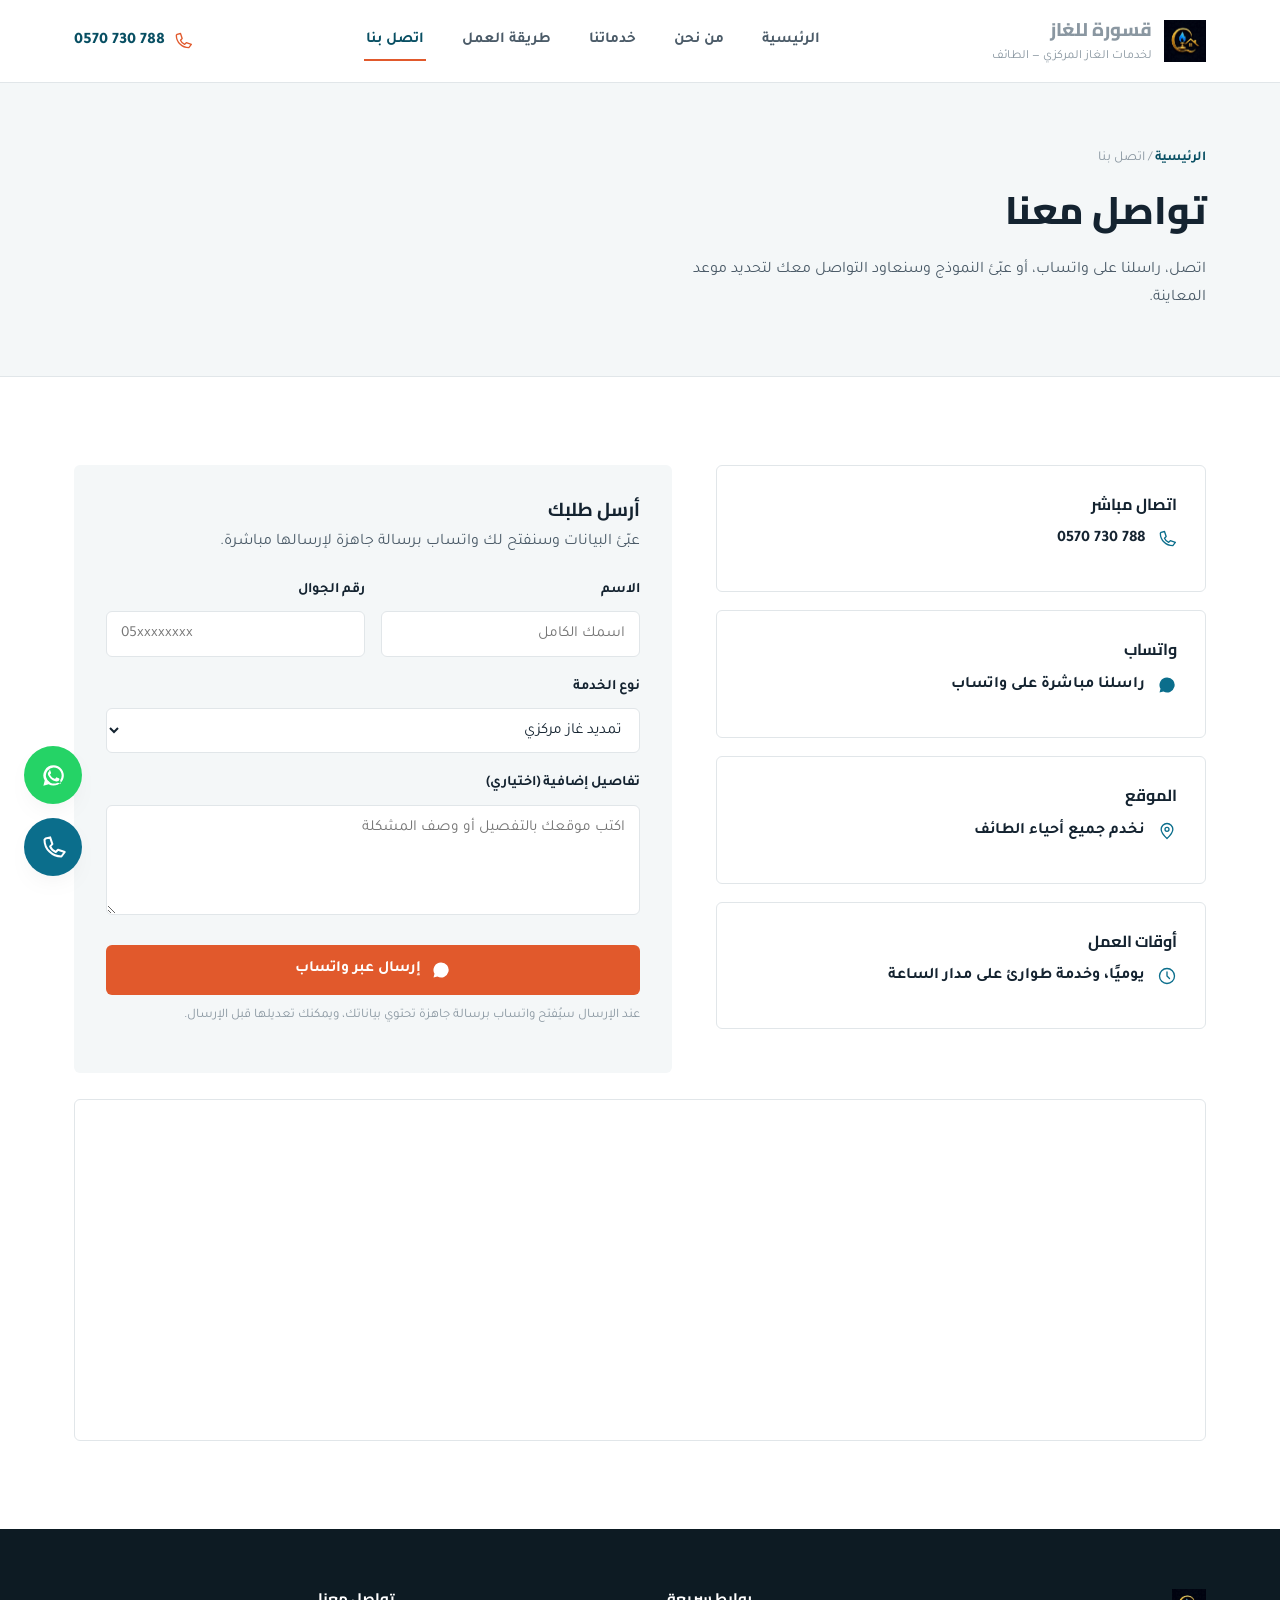
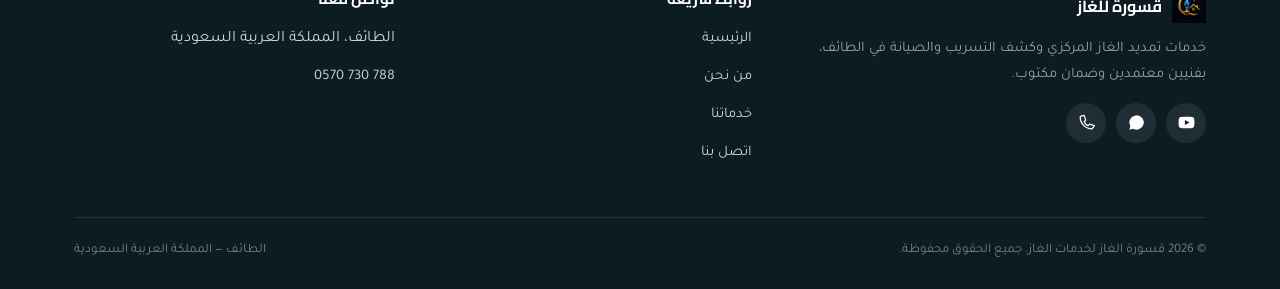
<file: contact.html>
<!DOCTYPE html>
<html lang="ar" dir="rtl">
<head>
<meta charset="UTF-8">
<meta name="viewport" content="width=device-width, initial-scale=1.0">
<title>اتصل بنا | قسورة للغاز — خدمات الغاز في الطائف</title>
<meta name="description" content="تواصل مع قسورة الغاز في الطائف عبر الهاتف أو واتساب أو النموذج، لطلب تمديد غاز مركزي أو كشف تسريب أو صيانة.">
<link rel="icon" type="image/jpeg" href="assets/favicon.jpeg">
<link rel="preconnect" href="https://fonts.googleapis.com">
<link rel="preconnect" href="https://fonts.gstatic.com" crossorigin>
<link href="https://fonts.googleapis.com/css2?family=Cairo:wght@700;800&family=Tajawal:wght@400;500;700&display=swap" rel="stylesheet">
<link rel="stylesheet" href="css/style.css">
</head>
<body>

<header class="site-header">
  <div class="container">
    <a href="index.html" class="brand">
      <img src="assets/logo1.jpeg" alt="شعار قسورة الغاز">
      <span>
        <strong>قسورة للغاز</strong>
        <span>لخدمات الغاز المركزي — الطائف</span>
      </span>
    </a>
    <nav class="main-nav" id="main-nav">
      <a href="index.html">الرئيسية</a>
      <a href="about.html">من نحن</a>
      <a href="index.html#services">خدماتنا</a>
      <a href="index.html#process">طريقة العمل</a>
      <a href="contact.html" class="is-active">اتصل بنا</a>
    </nav>
    <div class="header-actions">
      <a class="header-phone" href="tel:+966570730788" aria-label="اتصل بنا">
        <svg viewBox="0 0 24 24" fill="none" stroke="currentColor" stroke-width="1.6" stroke-linecap="round" stroke-linejoin="round"><path d="M4 5c0 8.3 6.7 15 15 15l3-4-6-2-2 2c-2.4-1-4-2.6-5-5l2-2-2-6-4 1z"/></svg>
        <span>0570 730 788</span>
      </a>
      <button class="nav-toggle" id="nav-toggle" aria-label="فتح القائمة" aria-expanded="false" aria-controls="main-nav">
        <svg viewBox="0 0 24 24" fill="none" stroke="currentColor" stroke-width="1.8" stroke-linecap="round"><path d="M4 6h16M4 12h16M4 18h16"/></svg>
      </button>
    </div>
  </div>
</header>

<div class="page-hero">
  <div class="container">
    <div class="breadcrumb"><a href="index.html">الرئيسية</a> / اتصل بنا</div>
    <h1>تواصل معنا</h1>
    <p style="max-width:60ch">اتصل، راسلنا على واتساب، أو عبّئ النموذج وسنعاود التواصل معك لتحديد موعد المعاينة.</p>
  </div>
</div>

<section class="section">
  <div class="container contact-grid">

    <!-- ===== بيانات التواصل ===== -->
    <div>
      <div class="contact-card">
        <h3>اتصال مباشر</h3>
        <a class="contact-line" href="tel:+966570730788">
          <svg viewBox="0 0 24 24" fill="none" stroke="currentColor" stroke-width="1.6" stroke-linecap="round" stroke-linejoin="round"><path d="M4 5c0 8.3 6.7 15 15 15l3-4-6-2-2 2c-2.4-1-4-2.6-5-5l2-2-2-6-4 1z"/></svg>
          <span>0570 730 788</span>
        </a>
      </div>

      <div class="contact-card">
        <h3>واتساب</h3>
        <a class="contact-line" href="https://wa.me/966570730788" target="_blank" rel="noopener">
          <svg viewBox="0 0 24 24" fill="currentColor"><path d="M12 3a9 9 0 0 0-7.8 13.5L3 21l4.7-1.2A9 9 0 1 0 12 3z"/></svg>
          <span>راسلنا مباشرة على واتساب</span>
        </a>
      </div>

      <div class="contact-card">
        <h3>الموقع</h3>
        <div class="contact-line">
          <svg viewBox="0 0 24 24" fill="none" stroke="currentColor" stroke-width="1.6" stroke-linecap="round" stroke-linejoin="round"><path d="M12 21s-7-6.2-7-11a7 7 0 0 1 14 0c0 4.8-7 11-7 11z"/><circle cx="12" cy="10" r="2.4"/></svg>
          <span style="direction:rtl">نخدم جميع أحياء الطائف</span>
        </div>
      </div>

      <div class="contact-card">
        <h3>أوقات العمل</h3>
        <div class="contact-line">
          <svg viewBox="0 0 24 24" fill="none" stroke="currentColor" stroke-width="1.6" stroke-linecap="round" stroke-linejoin="round"><circle cx="12" cy="12" r="9"/><path d="M12 7v5l3 3"/></svg>
          <span style="direction:rtl">يوميًا، وخدمة طوارئ على مدار الساعة</span>
        </div>
      </div>
    </div>

    <!-- ===== النموذج ===== -->
    <div class="form-card">
      <h3 style="margin-bottom:6px">أرسل طلبك</h3>
      <p style="margin-bottom:22px">عبّئ البيانات وسنفتح لك واتساب برسالة جاهزة لإرسالها مباشرة.</p>

      <form id="contact-form" novalidate>
        <div class="field-row">
          <div class="field">
            <label for="cf-name">الاسم</label>
            <input id="cf-name" name="name" type="text" placeholder="اسمك الكامل" required>
          </div>
          <div class="field">
            <label for="cf-phone">رقم الجوال</label>
            <input id="cf-phone" name="phone" type="tel" placeholder="05xxxxxxxx" required>
          </div>
        </div>

        <div class="field">
          <label for="cf-service">نوع الخدمة</label>
          <select id="cf-service" name="service" required>
            <option value="تمديد غاز مركزي">تمديد غاز مركزي</option>
            <option value="كشف تسريب">كشف تسريب</option>
            <option value="صيانة دورية">صيانة دورية</option>
            <option value="صيانة طارئة">صيانة طارئة</option>
            <option value="تركيب عدادات">تركيب عدادات</option>
            <option value="استشارة فنية">استشارة فنية</option>
          </select>
        </div>

        <div class="field">
          <label for="cf-message">تفاصيل إضافية (اختياري)</label>
          <textarea id="cf-message" name="message" placeholder="اكتب موقعك بالتفصيل أو وصف المشكلة"></textarea>
        </div>

        <button class="btn btn-primary" type="submit" style="width:100%;justify-content:center">
          <svg viewBox="0 0 24 24" fill="currentColor"><path d="M12 3a9 9 0 0 0-7.8 13.5L3 21l4.7-1.2A9 9 0 1 0 12 3z"/></svg>
          إرسال عبر واتساب
        </button>
        <p class="form-note">عند الإرسال سيُفتح واتساب برسالة جاهزة تحتوي بياناتك، ويمكنك تعديلها قبل الإرسال.</p>
      </form>
    </div>
  </div>

  <!-- ===== خريطة الطائف ===== -->
  <div class="container">
    <div class="map-frame">
      <iframe
        src="https://www.google.com/maps?q=%D8%A7%D9%84%D8%B7%D8%A7%D8%A6%D9%81%2C%20%D8%A7%D9%84%D9%85%D9%85%D9%84%D9%83%D8%A9%20%D8%A7%D9%84%D8%B9%D8%B1%D8%A8%D9%8A%D8%A9%20%D8%A7%D9%84%D8%B3%D8%B9%D9%88%D8%AF%D9%8A%D8%A9&output=embed"
        loading="lazy"
        referrerpolicy="no-referrer-when-downgrade"
        title="موقعنا على خريطة الطائف">
      </iframe>
    </div>
  </div>
</section>

<footer class="site-footer">
  <div class="container">
    <div class="footer-grid">
      <div>
        <div class="footer-brand">
          <img src="assets/logo1.jpeg" alt="شعار قسورة للغاز" width="34" height="34">
          <strong>قسورة للغاز</strong>
        </div>
        <p>خدمات تمديد الغاز المركزي وكشف التسريب والصيانة في الطائف، بفنيين معتمدين وضمان مكتوب.</p>
        <div class="social-row">
          <a href="https://youtube.com/@qasouragazservices?si=-0hBZn8vvrT3ul_j" target="_blank" rel="noopener" aria-label="قناتنا على يوتيوب">
            <svg viewBox="0 0 24 24" fill="currentColor"><path d="M22 12s0-3.2-.4-4.7a3 3 0 0 0-2.1-2.1C17.9 4.8 12 4.8 12 4.8s-5.9 0-7.5.4A3 3 0 0 0 2.4 7.3C2 8.8 2 12 2 12s0 3.2.4 4.7a3 3 0 0 0 2.1 2.1c1.6.4 7.5.4 7.5.4s5.9 0 7.5-.4a3 3 0 0 0 2.1-2.1C22 15.2 22 12 22 12z"/><path d="M10 15.3V8.7L15.8 12z" fill="#0d1b23"/></svg>
          </a>
          <a href="https://wa.me/966570730788" target="_blank" rel="noopener" aria-label="واتساب">
            <svg viewBox="0 0 24 24" fill="currentColor"><path d="M12 3a9 9 0 0 0-7.8 13.5L3 21l4.7-1.2A9 9 0 1 0 12 3z"/></svg>
          </a>
          <a href="tel:+966570730788" aria-label="اتصال">
            <svg viewBox="0 0 24 24" fill="none" stroke="currentColor" stroke-width="1.6" stroke-linecap="round" stroke-linejoin="round"><path d="M4 5c0 8.3 6.7 15 15 15l3-4-6-2-2 2c-2.4-1-4-2.6-5-5l2-2-2-6-4 1z"/></svg>
          </a>
        </div>
      </div>
      <div>
        <h4>روابط سريعة</h4>
        <ul class="footer-links">
          <li><a href="index.html">الرئيسية</a></li>
          <li><a href="about.html">من نحن</a></li>
          <li><a href="index.html#services">خدماتنا</a></li>
          <li><a href="contact.html">اتصل بنا</a></li>
        </ul>
      </div>
      <div>
        <h4>تواصل معنا</h4>
        <ul class="footer-links">
          <li>الطائف، المملكة العربية السعودية</li>
          <li><a href="tel:+966570730788" style="direction:ltr;display:inline-block">0570 730 788</a></li>
        </ul>
      </div>
    </div>
    <div class="footer-bottom">
      <span>© <span data-year></span> قسورة الغاز لخدمات الغاز. جميع الحقوق محفوظة.</span>
      <span>الطائف — المملكة العربية السعودية</span>
    </div>
  </div>
</footer>

<div class="fab-stack">
  <a class="fab fab-whatsapp" href="https://wa.me/966570730788" target="_blank" rel="noopener" aria-label="تواصل عبر واتساب">
    <svg viewBox="0 0 24 24" fill="currentColor"><path d="M12 3a9 9 0 0 0-7.8 13.5L3 21l4.7-1.2A9 9 0 1 0 12 3zm0 1.8a7.2 7.2 0 0 1 6.1 11l-.2.4.8 3-3-.8-.4.2A7.2 7.2 0 1 1 12 4.8zm-3.6 3.5c-.2 0-.5 0-.6.3-.2.3-.8.8-.8 1.9s.8 2.2 1 2.4c.1.2 1.7 2.7 4.3 3.7 2.1.8 2.5.6 3 .6.5 0 1.6-.6 1.8-1.2.2-.6.2-1.1.1-1.2-.1-.1-.2-.2-.5-.3l-1.7-.8c-.2-.1-.4-.2-.6.1-.2.3-.7.9-.9 1-.2.2-.3.2-.6.1-.3-.2-1.2-.5-2.3-1.4-.9-.8-1.4-1.8-1.6-2-.2-.3 0-.4.1-.6l.4-.5c.1-.2.2-.3.3-.5.1-.2 0-.4 0-.5-.1-.1-.6-1.5-.8-2-.2-.5-.4-.4-.6-.4z"/></svg>
  </a>
  <a class="fab fab-call" href="tel:+966570730788" aria-label="اتصال مباشر">
    <svg viewBox="0 0 24 24" fill="none" stroke="currentColor" stroke-width="1.8" stroke-linecap="round" stroke-linejoin="round"><path d="M4 5c0 8.3 6.7 15 15 15l3-4-6-2-2 2c-2.4-1-4-2.6-5-5l2-2-2-6-4 1z"/></svg>
  </a>
</div>

<script src="js/main.js"></script>
</body>
</html>
</file>
<file: css/style.css>
/* ===================================================================
   قصور الغاز — Design tokens
   =================================================================== */
:root{
  --bg:#ffffff;
  --bg-soft:#f4f7f8;
  --ink:#142330;
  --ink-soft:#4b5b68;
  --ink-faint:#8a97a1;
  --brand:#0b6e8c;
  --brand-deep:#084f63;
  --brand-tint:#e8f2f5;
  --flame:#e1592c;
  --flame-deep:#c2431c;
  --line:#e1e6e9;
  --radius:6px;
  --shadow:0 10px 30px -18px rgba(8,20,30,.25);
  --maxw:1180px;
  --speed:.25s;
}

*,*::before,*::after{box-sizing:border-box;}
html{scroll-behavior:smooth;}
body{
  margin:0;
  background:var(--bg);
  color:var(--ink);
  font-family:"Tajawal",system-ui,sans-serif;
  font-size:16px;
  line-height:1.75;
  -webkit-font-smoothing:antialiased;
}
h1,h2,h3,h4{
  font-family:"Cairo",system-ui,sans-serif;
  color:var(--ink);
  line-height:1.35;
  margin:0 0 .5em;
}
h1{font-weight:800;}
h2{font-weight:800;}
h3{font-weight:700;}
p{margin:0 0 1em;color:var(--ink-soft);}
a{color:inherit;text-decoration:none;}
img{max-width:100%;display:block;}
ul{margin:0;padding:0;list-style:none;}
button{font-family:inherit;cursor:pointer;}
:focus-visible{outline:3px solid var(--flame);outline-offset:2px;}

.container{max-width:var(--maxw);margin:0 auto;padding:0 24px;}
.section{padding:88px 0;}
.section--soft{background:var(--bg-soft);}
.section-head{max-width:640px;margin-bottom:48px;}
.section-head p{font-size:1.05rem;}
.section-head--center{margin-inline:auto;text-align:center;}
.eyebrow-tag{
  display:inline-block;
  color:var(--brand);
  font-weight:700;
  font-size:.85rem;
  margin-bottom:10px;
  border-bottom:2px solid var(--brand);
  padding-bottom:4px;
}

@media(max-width:720px){
  .section{padding:56px 0;}
}

/* ---------- Buttons ---------- */
.btn{
  display:inline-flex;
  align-items:center;
  gap:10px;
  padding:14px 26px;
  border-radius:var(--radius);
  font-weight:700;
  font-size:.98rem;
  border:1px solid transparent;
  transition:transform var(--speed) ease, background var(--speed) ease, border-color var(--speed) ease;
}
.btn:hover{transform:translateY(-2px);}
.btn-primary{background:var(--flame);color:#fff;}
.btn-primary:hover{background:var(--flame-deep);}
.btn-outline{background:transparent;border-color:var(--ink);color:var(--ink);}
.btn-outline:hover{border-color:var(--brand);color:var(--brand);}
.btn-white{background:#fff;color:var(--brand-deep);}
.btn-white:hover{background:var(--brand-tint);}
.btn svg{width:20px;height:20px;flex:none;}

/* ===================================================================
   Header
   =================================================================== */
.site-header{
  position:sticky;top:0;z-index:60;
  background:rgba(255,255,255,.92);
  backdrop-filter:blur(6px);
  border-bottom:1px solid var(--line);
}
.site-header .container{
  display:flex;align-items:center;justify-content:space-between;
  height:82px;
}
.brand{display:flex;align-items:center;gap:12px;}
.brand img{width:42px;height:42px;}
.brand strong{font-family:"Cairo",sans-serif;font-weight:800;font-size:1.15rem;display:block;}
.brand span{font-size:.78rem;color:var(--ink-faint);display:block;}

.main-nav{display:flex;align-items:center;gap:34px;}
.main-nav a{
  font-weight:700;font-size:.95rem;color:var(--ink-soft);
  padding:6px 2px;border-bottom:2px solid transparent;
  transition:color var(--speed),border-color var(--speed);
}
.main-nav a:hover,.main-nav a.is-active{color:var(--brand-deep);border-color:var(--flame);}

.header-actions{display:flex;align-items:center;gap:14px;}
.header-phone{display:flex;align-items:center;gap:8px;font-weight:800;color:var(--brand-deep);}
.header-phone svg{width:20px;height:20px;color:var(--flame);}
.header-phone span{direction:ltr;}

.nav-toggle{
  display:none;background:none;border:1px solid var(--line);border-radius:var(--radius);
  width:44px;height:44px;align-items:center;justify-content:center;
}
.nav-toggle svg{width:22px;height:22px;}

@media(max-width:920px){
  .main-nav{
    position:fixed;inset-inline:0;top:82px;background:#fff;
    flex-direction:column;align-items:stretch;gap:0;
    border-bottom:1px solid var(--line);
    transform:translateY(-8px);opacity:0;visibility:hidden;pointer-events:none;
    transition:opacity var(--speed),transform var(--speed);
  }
  .main-nav.is-open{opacity:1;visibility:visible;pointer-events:auto;transform:translateY(0);}
  .main-nav a{padding:16px 24px;border-bottom:1px solid var(--line);}
  .header-phone span{display:none;}
  .nav-toggle{display:flex;}
}

/* ===================================================================
   Hero
   =================================================================== */
.hero{padding:76px 0 96px;overflow:hidden;}
.hero .container{
  display:grid;grid-template-columns:1.1fr .9fr;gap:56px;align-items:center;
}
.hero h1{font-size:clamp(2rem,4vw,3rem);max-width:15ch;}
.hero .lede{font-size:1.15rem;max-width:46ch;}
.hero-actions{display:flex;flex-wrap:wrap;gap:14px;margin-top:30px;}
.hero-meta{display:flex;gap:28px;margin-top:44px;flex-wrap:wrap;}
.hero-meta div strong{display:block;font-family:"Cairo",sans-serif;font-size:1.5rem;color:var(--brand-deep);}
.hero-meta div span{font-size:.88rem;color:var(--ink-faint);}

.hero-art{position:relative;}
.hero-art svg{width:100%;height:auto;}
.hero-art .rise{animation:rise .9s ease both;}
@keyframes rise{from{opacity:0;transform:translateY(16px);}to{opacity:1;transform:translateY(0);}}

@media(max-width:920px){
  .hero .container{grid-template-columns:1fr;}
  .hero-art{order:-1;max-width:320px;margin:0 auto;}
}
@media (prefers-reduced-motion:reduce){
  .hero-art .rise{animation:none;}
}

/* ===================================================================
   Feature / Value grid (لماذا نحن)
   =================================================================== */
.grid{display:grid;gap:22px;}
.grid--2{grid-template-columns:repeat(2,1fr);}
.grid--3{grid-template-columns:repeat(3,1fr);}
.grid--4{grid-template-columns:repeat(4,1fr);}
@media(max-width:920px){.grid--3,.grid--4{grid-template-columns:repeat(2,1fr);}}
@media(max-width:600px){.grid--2,.grid--3,.grid--4{grid-template-columns:1fr;}}

.feature-card{
  background:#fff;border:1px solid var(--line);border-inline-start:3px solid var(--brand);
  border-radius:var(--radius);padding:26px 24px;
}
.feature-card svg{width:30px;height:30px;color:var(--brand);margin-bottom:14px;}
.feature-card h3{font-size:1.05rem;margin-bottom:8px;}
.feature-card p{font-size:.94rem;margin:0;}

/* ---------- Services ---------- */
.service-card{
  background:var(--bg-soft);border-radius:var(--radius);padding:28px 24px;
  border-top:3px solid var(--flame);height:100%;
}
.service-card svg{width:32px;height:32px;color:var(--flame);margin-bottom:16px;}
.service-card h3{font-size:1.1rem;}
.service-card p{font-size:.94rem;margin:0;}

/* ---------- Process (طريقة العمل) ---------- */
.process{display:grid;grid-template-columns:repeat(6,1fr);gap:0;position:relative;}
.process::before{
  content:"";position:absolute;top:26px;inset-inline:4%;height:2px;background:var(--line);
}
.process-step{position:relative;text-align:center;padding:0 10px;}
.process-step .num{
  width:52px;height:52px;border-radius:50%;background:var(--brand);color:#fff;
  display:flex;align-items:center;justify-content:center;margin:0 auto 16px;
  font-family:"Cairo",sans-serif;font-weight:800;font-size:1.15rem;position:relative;z-index:1;
}
.process-step h4{font-size:.94rem;margin-bottom:6px;}
.process-step p{font-size:.82rem;margin:0;}
@media(max-width:920px){
  .process{grid-template-columns:repeat(2,1fr);gap:32px 16px;}
  .process::before{display:none;}
}
@media(max-width:560px){.process{grid-template-columns:1fr;}}

/* ---------- Gallery (أعمالنا: صور + فيديوهات) ---------- */
/* =========================
   تنسيق الصور والفيديوهات
   صفين + نفس الحجم
========================= */

.media-grid {
  display: grid;
  grid-template-columns: repeat(2, 1fr);
  gap: 24px;
  margin-top: 30px;
}

.media-card {
  margin: 0;
  width: 100%;
  height: 320px;
  overflow: hidden;
  border-radius: 18px;
  background: #fff;
  border: 1px solid #eee;
  box-shadow: 0 10px 30px rgba(0, 0, 0, 0.08);
}

.media-card img {
  width: 100%;
  height: 100%;
  display: block;
  object-fit: cover;
}

/* =========================
   الفيديوهات
========================= */

.video-grid {
  display: grid;
  grid-template-columns: repeat(2, 1fr);
  gap: 24px;
  margin-top: 24px;
}

.video-card {
  width: 100%;
  height: 320px;
  overflow: hidden;
  border-radius: 18px;
  background: #fff;
  border: 1px solid #eee;
  box-shadow: 0 10px 30px rgba(0, 0, 0, 0.08);
}

.video-card video {
  width: 100%;
  height: 100%;
  display: block;
  object-fit: cover;
}

/* =========================
   الموبايل
========================= */

@media (max-width: 600px) {
  .media-grid,
  .video-grid {
    grid-template-columns: 1fr;
    gap: 18px;
  }

  .media-card,
  .video-card {
    height: 260px;
  }
}

/* ---------- Stats ---------- */
.stats{display:grid;grid-template-columns:repeat(4,1fr);gap:24px;text-align:center;}
.stats div strong{display:block;font-family:"Cairo",sans-serif;font-weight:800;font-size:2.4rem;color:#fff;}
.stats div span{font-size:.9rem;color:rgba(255,255,255,.8);}
.stats-band{background:var(--brand-deep);border-radius:var(--radius);padding:52px 40px;}
@media(max-width:720px){.stats{grid-template-columns:repeat(2,1fr);row-gap:32px;}}

/* ---------- Testimonials ---------- */
.testimonial{
  background:#fff;border:1px solid var(--line);border-radius:var(--radius);padding:28px;
}
.testimonial p{color:var(--ink);font-size:1rem;}
.testimonial footer{font-size:.86rem;color:var(--ink-faint);font-weight:700;}

/* ---------- Final CTA band ---------- */
.cta-band{
  background:var(--brand);border-radius:var(--radius);padding:56px 44px;
  display:flex;align-items:center;justify-content:space-between;gap:24px;flex-wrap:wrap;color:#fff;
}
.cta-band h2{color:#fff;margin-bottom:6px;}
.cta-band p{color:rgba(255,255,255,.85);margin:0;}
.cta-actions{display:flex;gap:14px;flex-wrap:wrap;}

/* ===================================================================
   Inner pages (about / contact)
   =================================================================== */
.page-hero{
  padding:64px 0 48px;border-bottom:1px solid var(--line);background:var(--bg-soft);
}
.page-hero h1{font-size:clamp(1.7rem,3vw,2.4rem);}
.breadcrumb{font-size:.85rem;color:var(--ink-faint);margin-bottom:14px;}
.breadcrumb a{color:var(--brand-deep);font-weight:700;}

.values-list li{
  display:flex;gap:14px;padding:16px 0;border-bottom:1px solid var(--line);
}
.values-list li:last-child{border-bottom:none;}
.values-list svg{width:24px;height:24px;color:var(--brand);flex:none;margin-top:3px;}
.values-list h4{margin-bottom:4px;font-size:1rem;}
.values-list p{margin:0;font-size:.92rem;}

.about-media{
  aspect-ratio:4/3;border-radius:var(--radius);background:linear-gradient(160deg,var(--brand-tint),#fff);
  display:flex;align-items:center;justify-content:center;border:1px solid var(--line);
}
.about-media svg{width:78px;height:78px;color:var(--brand);}

/* ---------- Contact page ---------- */
.contact-grid{display:grid;grid-template-columns:.9fr 1.1fr;gap:44px;align-items:start;}
@media(max-width:920px){.contact-grid{grid-template-columns:1fr;}}

.contact-card{
  background:#fff;border:1px solid var(--line);border-radius:var(--radius);padding:28px;margin-bottom:18px;
}
.contact-card h3{font-size:1rem;margin-bottom:10px;}
.contact-line{display:flex;align-items:center;gap:12px;margin-bottom:10px;font-weight:700;}
.contact-line svg{width:20px;height:20px;color:var(--brand);flex:none;}
.contact-line span{direction:ltr;text-align:right;}

.form-card{background:var(--bg-soft);border-radius:var(--radius);padding:32px;}
.field{margin-bottom:18px;}
.field label{display:block;font-weight:700;font-size:.9rem;margin-bottom:8px;}
.field input,.field select,.field textarea{
  width:100%;padding:13px 14px;border:1px solid var(--line);border-radius:var(--radius);
  font-family:inherit;font-size:.96rem;background:#fff;color:var(--ink);
}
.field textarea{resize:vertical;min-height:110px;}
.field input:focus,.field select:focus,.field textarea:focus{border-color:var(--brand);}
.form-note{font-size:.82rem;color:var(--ink-faint);margin-top:10px;}
.field-row{display:grid;grid-template-columns:1fr 1fr;gap:16px;}
@media(max-width:560px){.field-row{grid-template-columns:1fr;}}

.map-frame{border-radius:var(--radius);overflow:hidden;border:1px solid var(--line);margin-top:26px;}
.map-frame iframe{width:100%;height:340px;border:0;display:block;}

/* ===================================================================
   Footer
   =================================================================== */
.site-footer{background:#0d1b23;color:#c9d3d9;padding:60px 0 26px;}
.footer-grid{display:grid;grid-template-columns:1.3fr 1fr 1fr;gap:36px;margin-bottom:40px;}
@media(max-width:800px){.footer-grid{grid-template-columns:1fr;}}
.footer-brand{display:flex;align-items:center;gap:10px;margin-bottom:14px;}
.footer-brand strong{color:#fff;font-family:"Cairo",sans-serif;}
.site-footer p{color:#8fa0aa;font-size:.92rem;}
.site-footer h4{color:#fff;font-size:.95rem;margin-bottom:16px;}
.footer-links li{margin-bottom:10px;}
.footer-links a{color:#c9d3d9;font-size:.92rem;transition:color var(--speed);}
.footer-links a:hover{color:#fff;}
.social-row{display:flex;gap:10px;margin-top:6px;}
.social-row a{
  width:40px;height:40px;border-radius:50%;background:rgba(255,255,255,.08);
  display:flex;align-items:center;justify-content:center;transition:background var(--speed);
}
.social-row a:hover{background:var(--flame);}
.social-row svg{width:19px;height:19px;color:#fff;}
.footer-bottom{
  border-top:1px solid rgba(255,255,255,.1);padding-top:22px;
  display:flex;justify-content:space-between;flex-wrap:wrap;gap:10px;font-size:.82rem;color:#728088;
}

/* ===================================================================
   Floating action buttons (WhatsApp + Call)
   =================================================================== */
.fab-stack{
  position:fixed;bottom:24px;left:24px;z-index:80;
  display:flex;flex-direction:column;gap:14px;
}
.fab{
  width:58px;height:58px;border-radius:50%;display:flex;align-items:center;justify-content:center;
  box-shadow:var(--shadow);transition:transform var(--speed);
}
.fab:hover{transform:translateY(-3px) scale(1.04);}
.fab svg{width:27px;height:27px;color:#fff;}
.fab-whatsapp{background:#25D366;}
.fab-call{background:var(--brand);}

@media(max-width:560px){
  .fab{width:52px;height:52px;}
  .fab-stack{bottom:18px;left:18px;gap:12px;}
}
</file>
